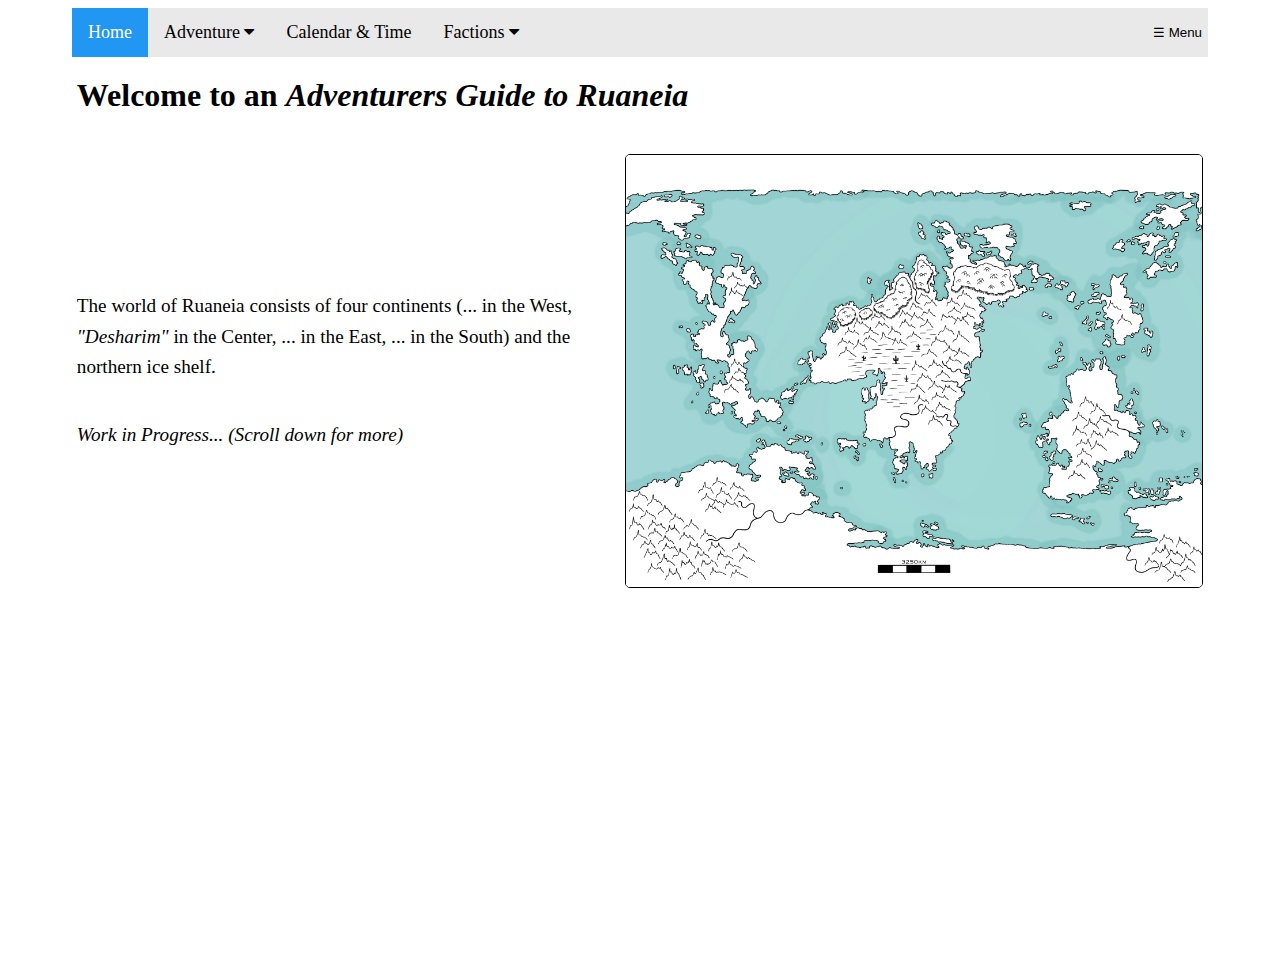
<file: index.html>
<!DOCTYPE html>
<html lang="en">
  <head>
    <meta charset="UTF-8" />
    <meta name="viewport" content="width=device-width, initial-scale=1.0" />
    <link rel="stylesheet" href="style.css" />
    <link
      rel="stylesheet"
      href="https://cdnjs.cloudflare.com/ajax/libs/font-awesome/4.7.0/css/font-awesome.min.css"
    />
    <script src="main.js"></script>
    <title>Ruaneia</title>
  </head>

  <body>
    <!-- Create navigation bar with styles defined in external CSS document -->
    <div class="topnav">
      <a class="active" id="currentPage">Home</a>
      <div id="menuLinks" class="menu-links">
        <a class="active" href="index.html">Home</a>
        <div class="dropdown">
          <button class="dropdown-button">
            Adventure <i class="fa fa-caret-down"></i>
          </button>
          <div class="dropdown-content">
            <a href="Campaign Premise.html">Campaign Premise</a>
          </div>
        </div>
        <a href="Calendar & Time.html">Calendar & Time</a>
        <div class="dropdown">
          <button class="dropdown-button">
            Factions <i class="fa fa-caret-down"></i>
          </button>
          <div class="dropdown-content">
            <a href="Freelance Orders.html">Freelance Orders</a>
            <a href="Governmental Organisations.html"
              >Governmental Organisations</a
            >
          </div>
        </div>
        <!-- <input type="text" placeholder="Search..." /> -->
      </div>
      <button class="menu-button" onclick="toggleMenu()">☰ Menu</button>
    </div>

    <div class="container">
      <div class="snap-scroll-container">
        <div class="snap-scroll-section">
          <h1>Welcome to an <i> Adventurers Guide to Ruaneia </i></h1>
          <div class="text-image-container">
            <div class="scrollable-text">
              <p>
                The world of Ruaneia consists of four continents (... in the
                West,
                <i>"Desharim"</i> in the Center, ... in the East, ... in the
                South) and the northern ice shelf.
              </p>
              <br />
              <p><i>Work in Progress... (Scroll down for more)</i></p>
            </div>
            <div class="imageContainer">
              <img
                style="width: 45vw; justify-self: center"
                src="images/Ruaneia.png"
                alt="A roughly drawn map of the World of Ruaneia"
              />
            </div>
          </div>
        </div>
        <div class="snap-scroll-section">
          <h1>What makes <i>Ruaneia</i> unique?</h1>
          <h2>Aether engulfs the world of Ruaneia.</h2>
          <p>
            Aether is a mysterious energy older even than the gods of the world
            itself, surrounding the known universe. Magic and Monsters are
            believed to originate from the Aether. In very rare cases, humanoids
            are born with a touch of Aether, giving them higher aptitudes for
            magic, enhancing their physical prowess and making them more
            resilient to injuries and illnesses. The first record of such an
            Aetherborn dates back several thousands of years, and yet little is
            known about the Aether itself or about what causes the birth of
            Aetherborns.
          </p>
          <br />
          <h2>Player Characters are Aetherborn.</h2>
          <p>
            Faintly touched by the mysterious Aether, the characters are capable
            of feats that would not be possible for average humanoids. Many
            people revere Aetherborns in high esteem, seeing them as saviours or
            protectors from the threats of the world. However, others see their
            connection to a vastly mysterious and potentially dangerous source
            of energy, as a threat and seek to rid the world of such
            abominations.
            <br />
            <b>Mechanical Changes.</b> Player Characters (PCs), as Aetherborn,
            can exceed a level cap that non-Aetherborn cannot. This level cap
            can be assumed to be somewhere between levels 7 and 12, due to the
            fact that in some rare cases, through exhaustive training and
            deication, people are able to reach heights that are deemed
            impossible for non-Aetherborn.
            <br />
            The magical nature of the Aether lets PCs recover faster from
            injuries, fully healing within a good nights rest, rather than over
            the course of several days and only under supervision of doctors and
            healers or through the administering of medicines. Further, this
            magical aptitude allows any PC to cast
            <i>Spell Scrolls</i> without the need for prior knowledge of the
            enscribed spell. And decreases the time it takes to consume a potion
            and wait for its effect.
          </p>
          <br />
        </div>
      </div>
    </div>
  </body>
</html>
</file>
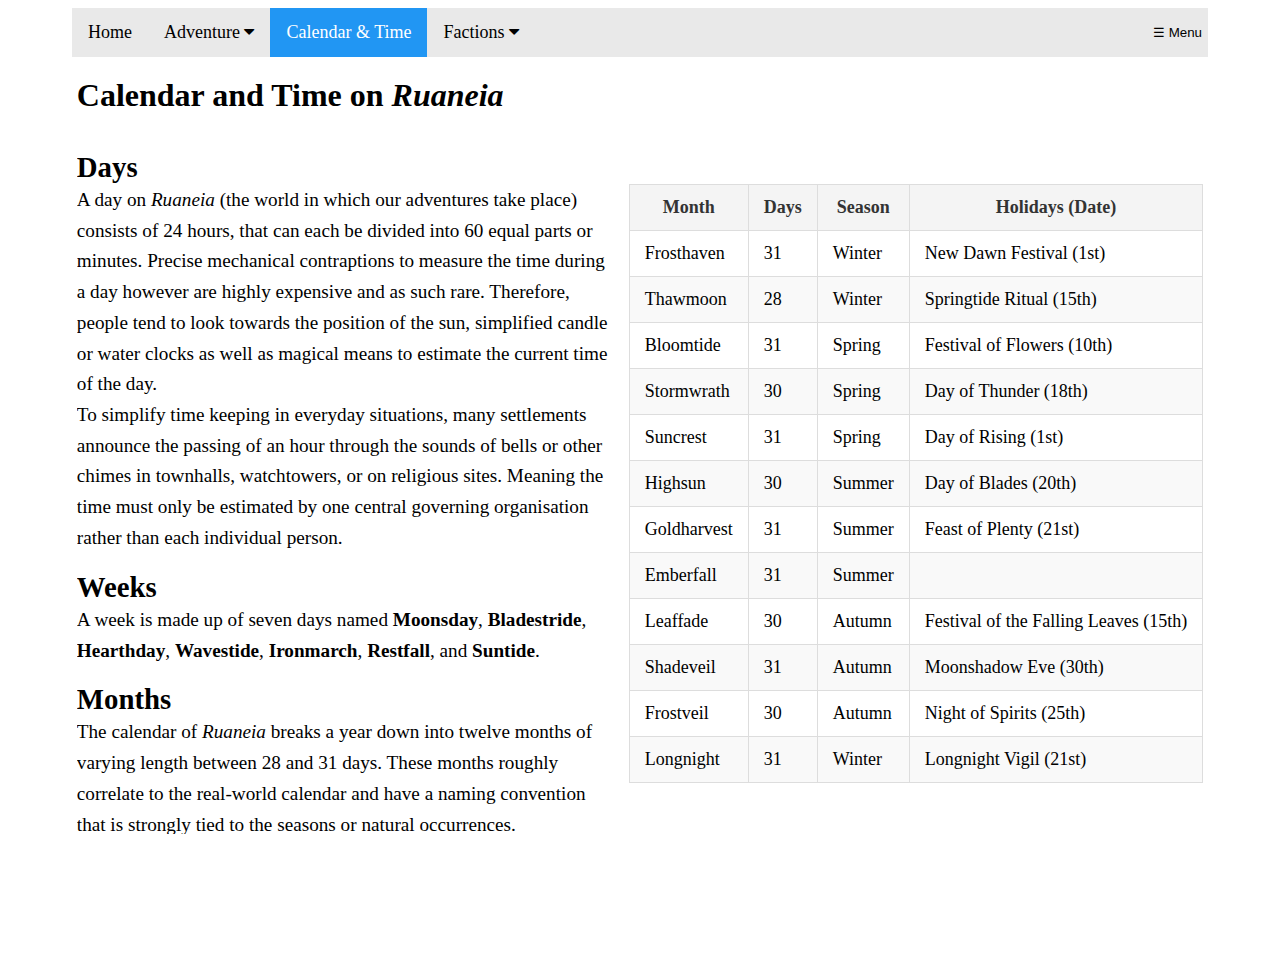
<file: Calendar & Time.html>
<!DOCTYPE html>
<html lang="en">
  <head>
    <meta charset="UTF-8" />
    <meta name="viewport" content="width=device-width, initial-scale=1.0" />
    <link rel="stylesheet" href="style.css" />
    <link
      rel="stylesheet"
      href="https://cdnjs.cloudflare.com/ajax/libs/font-awesome/4.7.0/css/font-awesome.min.css"
    />
    <script src="main.js"></script>
    <title>Ruaneia: Calendar & Time</title>
  </head>

  <body>
    <!-- Create navigation bar with styles defined in external CSS document -->
    <div class="topnav">
      <a class="active" id="currentPage">Calendar & Time</a>
      <div id="menuLinks" class="menu-links">
        <a href="index.html">Home</a>
        <div class="dropdown">
          <button class="dropdown-button">
            Adventure <i class="fa fa-caret-down"></i>
          </button>
          <div class="dropdown-content">
            <a href="Campaign Premise.html">Campaign Premise</a>
          </div>
        </div>
        <a class="active" href="Calendar & Time.html">Calendar & Time</a>
        <div class="dropdown">
          <button class="dropdown-button">
            Factions <i class="fa fa-caret-down"></i>
          </button>
          <div class="dropdown-content">
            <a href="Freelance Orders.html">Freelance Orders</a>
            <a href="Governmental Organisations.html"
              >Governmental Organisations</a
            >
          </div>
        </div>
        <!-- <input type="text" placeholder="Search..." /> -->
      </div>
      <button class="menu-button" onclick="toggleMenu()">☰ Menu</button>
    </div>

    <div class="container">
      <div class="snap-scroll-container">
        <div class="snap-scroll-section">
          <h1>Calendar and Time on <i> Ruaneia </i></h1>
          <div class="text-image-container">
            <div class="scrollable-text">
              <h2>Days</h2>
              <p>
                A day on <i>Ruaneia</i> (the world in which our adventures take
                place) consists of 24 hours, that can each be divided into 60
                equal parts or minutes. Precise mechanical contraptions to
                measure the time during a day however are highly expensive and
                as such rare. Therefore, people tend to look towards the
                position of the sun, simplified candle or water clocks as well
                as magical means to estimate the current time of the day. <br />
                To simplify time keeping in everyday situations, many
                settlements announce the passing of an hour through the sounds
                of bells or other chimes in townhalls, watchtowers, or on
                religious sites. Meaning the time must only be estimated by one
                central governing organisation rather than each individual
                person.
              </p>
              <h2>Weeks</h2>
              <p>
                A week is made up of seven days named <b>Moonsday</b>,
                <b>Bladestride</b>, <b>Hearthday</b>, <b>Wavestide</b>,
                <b>Ironmarch</b>, <b>Restfall</b>, and <b>Suntide</b>.
              </p>
              <h2>Months</h2>
              <p>
                The calendar of <i>Ruaneia</i> breaks a year down into twelve
                months of varying length between 28 and 31 days. These months
                roughly correlate to the real-world calendar and have a naming
                convention that is strongly tied to the seasons or natural
                occurrences.
              </p>
            </div>
            <div class="imageContainer">
              <table class="styled-table">
                <thead>
                  <tr>
                    <th>Month</th>
                    <th>Days</th>
                    <th>Season</th>
                    <th>Holidays (Date)</th>
                  </tr>
                </thead>
                <tbody>
                  <tr>
                    <td>Frosthaven</td>
                    <td>31</td>
                    <td>Winter</td>
                    <td>New Dawn Festival (1st)</td>
                  </tr>
                  <tr>
                    <td>Thawmoon</td>
                    <td>28</td>
                    <td>Winter</td>
                    <td>Springtide Ritual (15th)</td>
                  </tr>
                  <tr>
                    <td>Bloomtide</td>
                    <td>31</td>
                    <td>Spring</td>
                    <td>Festival of Flowers (10th)</td>
                  </tr>
                  <tr>
                    <td>Stormwrath</td>
                    <td>30</td>
                    <td>Spring</td>
                    <td>Day of Thunder (18th)</td>
                  </tr>
                  <tr>
                    <td>Suncrest</td>
                    <td>31</td>
                    <td>Spring</td>
                    <td>Day of Rising (1st)</td>
                  </tr>
                  <tr>
                    <td>Highsun</td>
                    <td>30</td>
                    <td>Summer</td>
                    <td>Day of Blades (20th)</td>
                  </tr>
                  <tr>
                    <td>Goldharvest</td>
                    <td>31</td>
                    <td>Summer</td>
                    <td>Feast of Plenty (21st)</td>
                  </tr>
                  <tr>
                    <td>Emberfall</td>
                    <td>31</td>
                    <td>Summer</td>
                    <td></td>
                  </tr>
                  <tr>
                    <td>Leaffade</td>
                    <td>30</td>
                    <td>Autumn</td>
                    <td>Festival of the Falling Leaves (15th)</td>
                  </tr>
                  <tr>
                    <td>Shadeveil</td>
                    <td>31</td>
                    <td>Autumn</td>
                    <td>Moonshadow Eve (30th)</td>
                  </tr>
                  <tr>
                    <td>Frostveil</td>
                    <td>30</td>
                    <td>Autumn</td>
                    <td>Night of Spirits (25th)</td>
                  </tr>
                  <tr>
                    <td>Longnight</td>
                    <td>31</td>
                    <td>Winter</td>
                    <td>Longnight Vigil (21st)</td>
                  </tr>
                </tbody>
              </table>
            </div>
          </div>
        </div>
      </div>
    </div>
  </body>
</html>
</file>
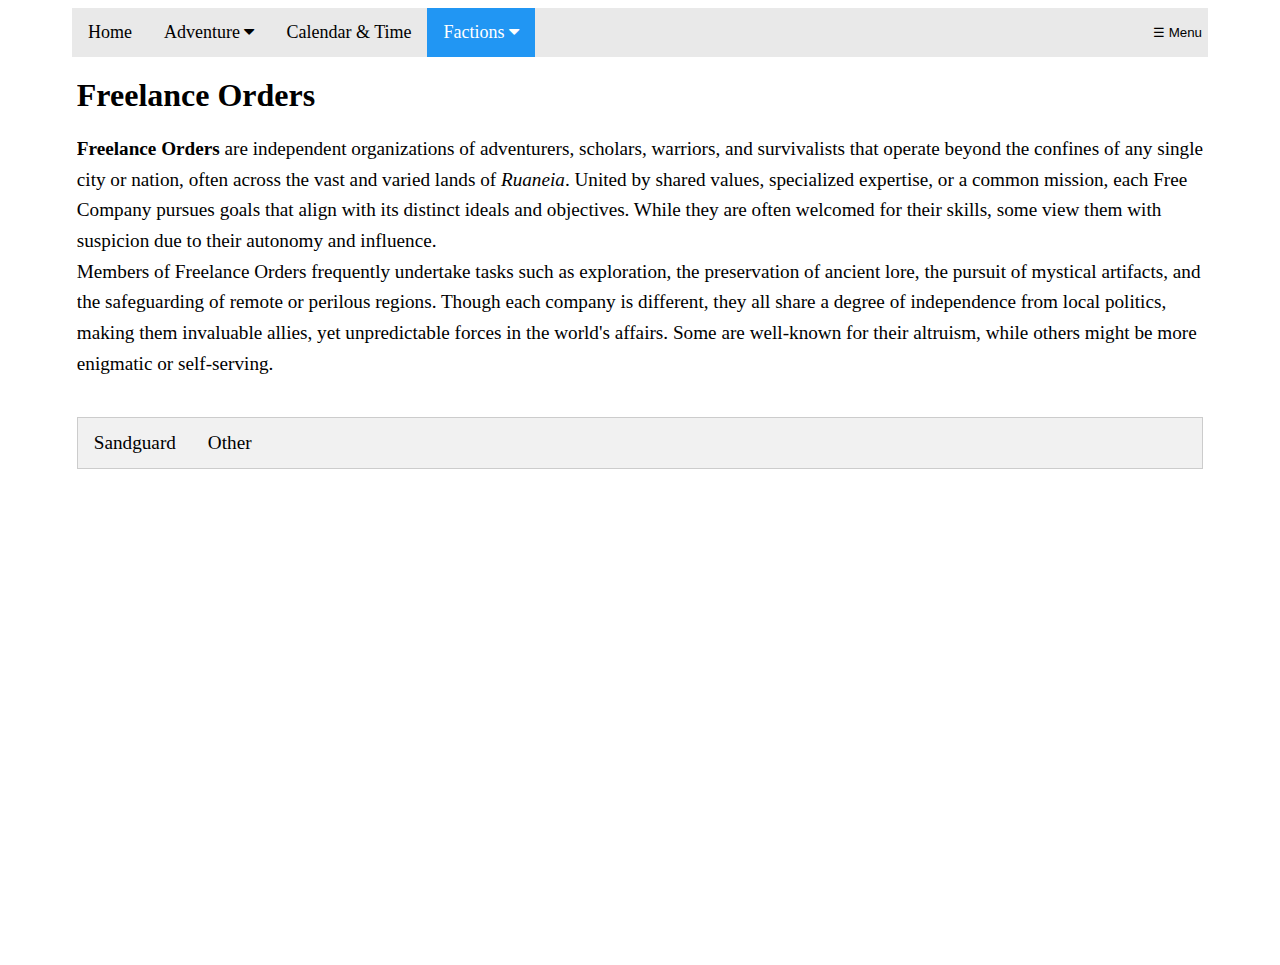
<file: Freelance Orders.html>
<!DOCTYPE html>
<html lang="en">
  <head>
    <meta charset="UTF-8" />
    <meta name="viewport" content="width=device-width, initial-scale=1.0" />
    <link rel="stylesheet" href="style.css" />
    <link
      rel="stylesheet"
      href="https://cdnjs.cloudflare.com/ajax/libs/font-awesome/4.7.0/css/font-awesome.min.css"
    />
    <script src="main.js"></script>
    <title>Ruaneia: Freelance Orders</title>
  </head>

  <body>
    <!-- Create navigation bar with styles defined in external CSS document -->
    <div class="topnav">
      <a class="active" id="currentPage">Factions</a>
      <div id="menuLinks" class="menu-links">
        <a href="index.html">Home</a>
        <div class="dropdown">
          <button class="dropdown-button">
            Adventure <i class="fa fa-caret-down"></i>
          </button>
          <div class="dropdown-content">
            <a href="Campaign Premise.html">Campaign Premise</a>
          </div>
        </div>
        <a href="Calendar & Time.html">Calendar & Time</a>
        <div class="dropdown">
          <button
            class="dropdown-button"
            style="color: white; background-color: #2196f3"
          >
            Factions <i class="fa fa-caret-down"></i>
          </button>
          <div class="dropdown-content">
            <a class="active" href="Freelance Orders.html">Freelance Orders</a>
            <a href="Governmental Organisations.html"
              >Governmental Organisations</a
            >
          </div>
        </div>
        <!-- <input type="text" placeholder="Search..." /> -->
      </div>
      <button class="menu-button" onclick="toggleMenu()">☰ Menu</button>
    </div>

    <div class="container">
      <div class="snap-scroll-container">
        <div class="snap-scroll-section">
          <h1>Freelance Orders</h1>
          <p>
            <b>Freelance Orders</b> are independent organizations of
            adventurers, scholars, warriors, and survivalists that operate
            beyond the confines of any single city or nation, often across the
            vast and varied lands of <i>Ruaneia</i>. United by shared values,
            specialized expertise, or a common mission, each Free Company
            pursues goals that align with its distinct ideals and objectives.
            While they are often welcomed for their skills, some view them with
            suspicion due to their autonomy and influence.
            <br />
            Members of Freelance Orders frequently undertake tasks such as
            exploration, the preservation of ancient lore, the pursuit of
            mystical artifacts, and the safeguarding of remote or perilous
            regions. Though each company is different, they all share a degree
            of independence from local politics, making them invaluable allies,
            yet unpredictable forces in the world's affairs. Some are well-known
            for their altruism, while others might be more enigmatic or
            self-serving.
          </p>
          <br />
          <!-- Tab links -->
          <div class="tab">
            <button class="tablinks" onclick="openTab(event, 'Sandguard')">
              Sandguard
            </button>
            <button class="tablinks" onclick="openTab(event, 'Other')">
              Other
            </button>
          </div>

          <!-- Tab content -->
          <div id="Sandguard" class="tabcontent">
            <h3>Sandguard</h3>
            <p>
              The Sandguard is a faction of desert-born warriors, scholars, and
              survivalists committed to protecting the delicate balance of the
              Sharras'Thar desert and the lands surrounding it. They serve as
              guides, researchers, and protectors, standing against reckless
              efforts to exploit the desert's resources, believing such actions
              could disturb ancient powers like the legendary Calamity of the
              Dunes. <br />
              The Sandguard has established their headquarters in Shar'Mazir,
              where they openly provide guidance and expertise to travellers,
              and traders, but they remain vigilant in their opposition to
              expansions that are harmful to the environment.
            </p>
            <h4>Core Values</h4>
            <p>
              <b><i>Balance with the Desert.</i></b> The Sandguard seeks to
              maintain harmony with the desert ecosystem, preventing its
              disruption.
              <br />
              <b><i>Knowledge and Wisdom.</i></b> Understanding the desert's
              secrets is key to protecting it. The faction values research and
              desert lore. <br />
              <b><i>Protection and Guidance.</i></b> Skilled in both combat and
              survival, the Sandguard protects travellers and defends cities
              against desert threats.
            </p>
            <h3>Members</h3>
            <p><i>Keep playing to discover more interesting content...</i></p>
          </div>

          <div id="Other" class="tabcontent">
            <h3>Other</h3>
            <p>More Freelance Orders are sure to follow...</p>
          </div>
        </div>
      </div>
    </div>
  </body>
</html>
</file>
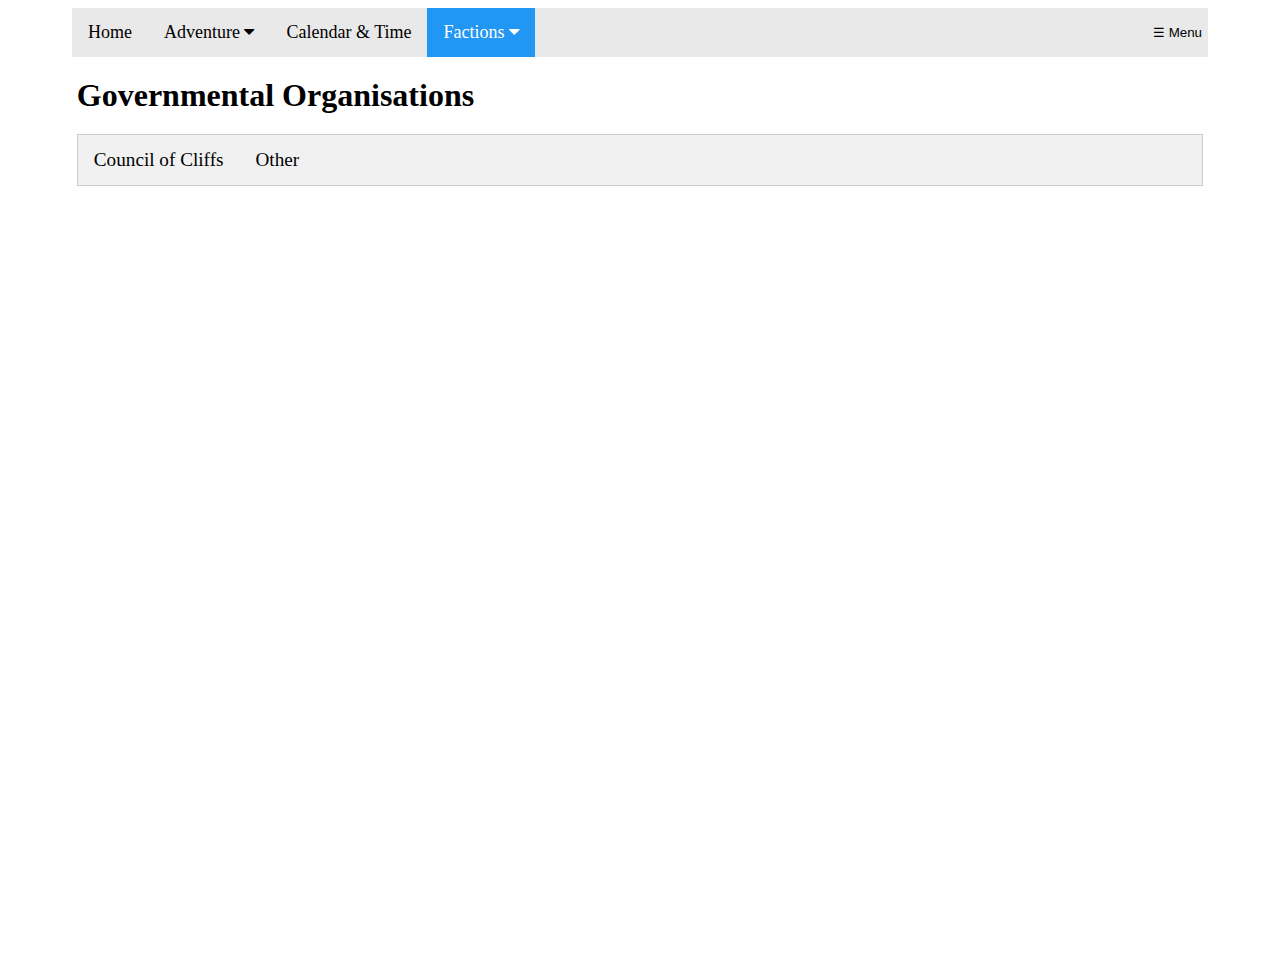
<file: Governmental Organisations.html>
<!DOCTYPE html>
<html lang="en">
  <head>
    <meta charset="UTF-8" />
    <meta name="viewport" content="width=device-width, initial-scale=1.0" />
    <link rel="stylesheet" href="style.css" />
    <link
      rel="stylesheet"
      href="https://cdnjs.cloudflare.com/ajax/libs/font-awesome/4.7.0/css/font-awesome.min.css"
    />
    <script src="main.js"></script>
    <title>Ruaneia: Council of Cliffs</title>
  </head>

  <body>
    <!-- Create navigation bar with styles defined in external CSS document -->
    <div class="topnav">
      <a class="active" id="currentPage">Factions</a>
      <div id="menuLinks" class="menu-links">
        <a href="index.html">Home</a>
        <div class="dropdown">
          <button class="dropdown-button">
            Adventure <i class="fa fa-caret-down"></i>
          </button>
          <div class="dropdown-content">
            <a href="Campaign Premise.html">Campaign Premise</a>
          </div>
        </div>
        <a href="Calendar & Time.html">Calendar & Time</a>
        <div class="dropdown">
          <button
            class="dropdown-button"
            style="color: white; background-color: #2196f3"
          >
            Factions <i class="fa fa-caret-down"></i>
          </button>
          <div class="dropdown-content">
            <a href="Freelance Orders.html">Freelance Orders</a>
            <a class="active" href="Governmental Organisations.html"
              >Governmental Organisations</a
            >
          </div>
        </div>
        <!-- <input type="text" placeholder="Search..." /> -->
      </div>
      <button class="menu-button" onclick="toggleMenu()">☰ Menu</button>
    </div>

    <div class="container">
      <div class="snap-scroll-container">
        <div class="snap-scroll-section">
          <h1>Governmental Organisations</h1>
          <!-- Tab links -->
          <div class="tab">
            <button
              class="tablinks"
              onclick="openTab(event, 'Council of Cliffs')"
            >
              Council of Cliffs
            </button>
            <button class="tablinks" onclick="openTab(event, 'Other')">
              Other
            </button>
          </div>

          <!-- Tab content -->
          <div id="Council of Cliffs" class="tabcontent">
            <div class="scrollable-text">
              <h3>Council of Cliffs</h3>
              <p>
                The Council of the Cliffs, is a group of powerful oligarchs,
                each representing an influential faction, family, or guild
                within the city. Originally, the council was formed by the
                city's founders—warriors, engineers, and scholars—who built
                Shar'Mazir to protect the northern lands from the desert and
                Zar'Khul. Over time, as the immediate threat of the World Eater
                faded into legend, the council shifted its focus from defence
                and survival to politics, wealth, and power. In memory of its
                original purpose the council is still made up of five seats: one
                for each of the four major parties involved in the founding of
                Shar'Mazir—the Water Lords, the Iron Watch, the Merchant Guild
                and the Arcane Collective—and one Free Seat elected each year as
                a tiebreaker. As whispers of unrest and forgotten legends begin
                to resurface, the council remains preoccupied with their
                schemes, blind to the awakening darkness beyond the dunes.
              </p>
              <br />
              <h4>Water Lords</h4>
              <p>
                The Water Lords control the aqueducts and the distribution of
                water within Shar'Mazir and its immediate surroundings. Once
                contributing the lifeblood of Shar'Mazir and a main driving
                force of prosperity and wealth in the area, with the danger of
                Zar'Khul long lost to myth, many of the Water Lords have shifted
                their focus toward their personal gain. Envious of the Merchant
                Guilds increasing wealth and influence, they have begun
                implementing tight rations of water as political leverage and to
                collect exorbitant prices for additional water supplies. <br />
                However, their greed comes at a cost. In an effort to cut
                expenses and manpower, the western aqueduct, stretching through
                increasingly dangerous regions, has fallen into disrepair. The
                declining water quality is driving commoners to abandon their
                fields and seek less legitimate means of income, resulting in
                food shortages and rising crime rates throughout the city.
              </p>
              <h4>Iron Watch</h4>
              <p>
                The Iron Watch once stood as a proud and disciplined military
                force, defending Shar'Mazir and the northern lands from the
                terrors of Zar'Khul and other dangers emerging from the southern
                desert of Sharras'Thar. However, those glory days have long
                since passed. What remains is little more than a city guard and
                a handful of mercenary companies still on the city's payroll.
                Once noble protectors, they now primarily serve as guards for
                hire, enforcing the will of the highest bidder rather than
                upholding the city's common good. <br />
                Corruption runs deep within the ranks, with commanders more
                concerned with political favors and personal enrichment than
                upholding the values of their predecessors. Though the Iron
                Watch still nominally guards the towering walls that stretch
                between the western and eastern mountain passes, they've grown
                lax, their forces spread thin, and many of their patrols
                neglected. <br />
                This negligence has allowed monsters, bandits, and pillagers to
                establish themselves along the once-safe trade routes, causing
                travel and commerce to falter. While their council pays little
                attention to the growing danger, pockets of resistance remain
                within the Iron Watch—veterans who remember the ideals they once
                stood for, and younger recruits disillusioned by the corruption
                they've inherited. These internal factions quietly struggle for
                control, torn between restoring the Iron Watch's honor or
                succumbing entirely to the highest bidder's whims.
              </p>
              <h4>Merchant Guild</h4>
              <p>
                The Merchant Guild controls all trade, taxation, and tariffs on
                goods passing through Shar'Mazir, especially along the trade
                routes that cut through the desert of Sharras'Thar and the
                treacherous mountain passes of Khar'Zhatyr in the west and
                Dur'Akhar in the east. Their relentless focus on profit has
                driven them to develop innovative methods of transportation,
                most notably the Sand Skiff—vessels capable of gliding across
                the desert sands as ships do on the sea. These skiffs allow the
                Merchant Guild to dominate desert trade routes, giving them a
                near-monopoly on goods flowing through the region. <br />
                Constantly seeking to expand their influence, the guild actively
                establishes new trade hubs along their routes, consolidating
                wealth and power with each new outpost. Their control over
                Shar'Mazir's economy is absolute as they manipulate the market
                through artificial scarcity, strategic monopolies, and high
                tariffs, justifying their exorbitant prices by citing the
                unpredictable dangers of desert travel. <br />
                Many suspect the guild of exaggerating the dangers of the desert
                to maintain their grip on wealth, while others suffer under
                their inflated prices. Politically, the Merchant Guild wields
                considerable influence in the Council of the Cliffs, often using
                their wealth to sway votes or undermine rivals.
              </p>
              <h4>Arcane Collective</h4>
              <p>
                The Arcane Collective is tasked with overseeing all magical and
                technological advancements in Shar'Mazir. Unlike the other
                factions, the Collective has mostly stayed true to its original
                mission: using knowledge and arcane power to safeguard and
                uplift the common people of the city. <br />
                The Arcane Collective's members are scholars, mages, and
                engineers united by a belief in the value of shared knowledge
                and responsible innovation. They regulate the safe use of magic
                within the city and work tirelessly to improve daily life in
                Shar'Mazir. However, despite their dedication, the Arcane
                Collective is under constant pressure. Both the Merchant Guild
                and the Water Lords seek control over their discoveries, hoping
                to monetize and monopolize them. The Iron Watch often sees their
                regulations as a limitation to their autonomy, occasionally
                bypassing imposed restrictions for their own benefit. <br />
                With growing tensions in the city, the Arcane Collective stands
                at a crossroads. They must balance their role as guardians of
                knowledge with the political maneuvering required to defend
                their independence and autonomy. In a city where everyone seems
                to have a price, they remain the last uncorrupted institution, a
                fragile beacon of hope amid the encroaching darkness.
              </p>
              <h4>Free Seat</h4>
              <p>
                The Free Seat is a unique position on the Council of the Cliffs,
                determined each year during a public event known as the Day of
                Blades. On this day, representatives from the Freelance
                Orders—independent mercenary and adventurer groups that operate
                across Ruaneia—along with any ambitious citizen, vie for a
                coveted role in city governance. This intense competition draws
                spectators from across Shar'Mazir, transforming the Day of
                Blades into both a celebration and a high-stakes political
                spectacle. <br />
                Once seated, the Free Seat representative acts as the council's
                tiebreaker for the year. Holding this power makes the Free Seat
                an attractive asset for the city's entrenched factions. Although
                intended to offer a voice to the people and the independent
                spirit of Ruaneia, the Free Seat has often fallen under the
                influence of the four established council members, who eagerly
                sponsor or pressure candidates to secure their votes.
                Technically, any council faction may occupy or control the Free
                Seat through a proxy or allied representative, resulting in
                strategic alliances or intense rivalries each year as factions
                attempt to sway the selection process in their favour. <br />
                For ambitious Freelance Orders members, winning the Free Seat is
                a chance to gain influence in the city. Yet, it is also a
                dangerous role, as council members do not take kindly to
                dissenting votes. Many previous Free Seat holders have been
                found embroiled in scandal, quietly removed from power, or met
                with unfortunate "accidents" when they resisted factional
                pressure. Despite the risks, the Free Seat remains one of the
                only paths to influence in Shar'Mazir for those not born into
                the city's power structure, a symbol of hope for the ambitious
                and the commoners alike.
              </p>
            </div>
          </div>

          <div id="Other" class="tabcontent">
            <h3>Other</h3>
            <p>More Governmental Organisations are sure to follow...</p>
          </div>
        </div>
      </div>
    </div>
  </body>
</html>
</file>
<file: style.css>
::-webkit-scrollbar {                   /* Hides scrollbar */
    width: 0px;
    background: transparent;            /* make scrollbar transparent */
}

:root {                                 /* Adds variables to be used in other stylings */
    --navbar-height: 200px;
    --available-height: calc(100vh - var(--navbar-height));
}

html, body {
    font-family: Georgia, 'Times New Roman', Times, serif ;
    overflow: hidden;
}

.snap-scroll-container {                /* Allows content inside this class to snap-scroll */
    overflow-y: scroll;     
    overflow-x: hidden;     
    scroll-snap-type: y mandatory;      /* Forces content along y-axis to snap */
    max-height: 100vh;                  /* Sets max-height of content to viewport height (basically screen height) */
}

.snap-scroll-section {                  /* Creates sections for snap-sroll to snap to */
    scroll-snap-align: start;           /* Snaps to the start (top) of the content when scrolling */
    height: 100vh;                      /* Sets the size of each section to the viewport height*/

    flex-direction: column;
    justify-content: center;
    align-items: center;
    font-size: 2rem;
}

.topnav {                               /* Adds navigation bar with background-colour and margins */
    display: flex;
    align-items: start;
    background-color: #e9e9e9;
    margin-left: 5vw;
    margin-right: 5vw;
    position: relative;
    flex-wrap: nowrap;
}

.topnav a {                             /* Style the links inside the navigation bar */
    display: block;
    color: black;
    text-align: center;
    padding: 14px 16px;
    text-decoration: none;
    font-size: 18px;
}

.topnav a:hover, .dropdown:hover {      /* Change background-colour on hover */
    background-color: #ddd;
    color: black;
}

.topnav a.active {                      /* Style the "active" element to highlight the current page */
    background-color: #2196f3;        /* Background-Colour of the box */
    color: white;                     /* Text colour inside the box */
}

.topnav input[type=text] {              /* Style the searchbar and align it inside the navigation bar */
    align-self: center;
    padding: 8px;
    border: 1px solid #ccc;
    font-size: 18px;
}

.menu-links {                           /* Hide links in navigation bar */
    display: flex;
    flex-direction: row;
    position: absolute;
    top: 100%;
    left: 0;
    background-color: #e9e9e9;
    width: 100%;
    z-index: 1000;
}

.menu-button {
    margin-left: auto;
    background: none;
    border: none;
    color: #000000;
    cursor: pointer;
    align-self: center;
}

.dropdown {                             /* The dropdown container */
    float: left;
    overflow: hidden;
}
  
.dropdown .dropdown-button {            /* Dropdown button */
    font-size: 18px;
    border: none;
    outline: none;
    color: black;
    padding: 14px 16px;
    background-color: inherit;
    font-family: inherit;               /* Important for vertical align on mobile phones */
    margin: 0;                          /* Important for vertical align on mobile phones */
}

.dropdown-content {                     /* Dropdown content (hidden by default) */
    display: none;
    position: absolute;
    background-color: #e9e9e9;
    min-width: 160px;
    box-shadow: 0px 8px 16px 0px rgba(0,0,0,0.2);
    z-index: 1;
}

.dropdown-content a {                   /* Links inside the dropdown */
    float: none;
    color: black;
    padding: 12px 16px;
    text-decoration: none;
    display: block;
    text-align: left;
}

.dropdown-content a:hover { 	        /* Add a grey background color to dropdown links on hover */
    background-color: #ddd;
}
  
.dropdown:hover .dropdown-content {     /* Show the dropdown menu on hover */
    display: block;
}

.container {
    margin: auto;
    width: 88vw;
}

h1 {
    margin: auto;
    font-size: 2rem;
    line-height: 2.4;
}

h2 {
    margin: auto;
    margin-top: 1rem;
    font-size: 1.8rem;
    line-height: 2.2rem;
}

h3 {
    margin: auto;
    margin-top: 1rem;
    font-size: 1.6rem;
    line-height: 2rem;
}

h4 {
    margin: auto;
    margin-top: 1rem;
    font-size: 1.4rem;
    line-height: 1.8rem;
}

p {
    margin: auto;
    font-size: 1.2rem;
    line-height: 1.6;
}

.imageContainer {
    max-width: 90vw;
    display: flex;
    justify-content: center;
    align-items: center;
    margin: 20px 0;
}

.imageContainer img {
    max-width: 90vw;                    /* Limit image size for larger screens */
    height: auto;                       /* Maintain aspect ratio */
    max-height: 100%;
    border: 1px solid black;
    border-radius: 5px;                 /* Slightly rounded edges */
}

.text-image-container {                 /* Container for text and image in a row */
    display: flex;
    justify-content: flex-start;
    align-items: center;
    max-height: var(--available-height);
}

.text-image-container p {               /* Style paragraph text */
    flex: 1;                            /* Allow paragraph to take available space */
    margin-right: 20px;                 /* Add space between text and image */
    font-size: 1.2rem;
    line-height: 1.6;
    color: #000000;
    max-height: 100%;
}

.scrollable-text {
    flex: 1;
    max-height: var(--available-height);
    overflow-y: auto;
}

.styled-table {
    border-collapse: collapse;
    margin: 25px 0;
    font-size: 18px;
    text-align: left;
    width: 100%;
    border: 1px solid #ddd;
}

.styled-table th, .styled-table td {
    padding: 12px 15px;
    border: 1px solid #ddd;
}

.styled-table th {
    background-color: #f4f4f4;
    color: #333;
    font-weight: bold;
    text-align: center;
}

.styled-table tr:nth-child(even) {
    background-color: #f9f9f9;
}

.styled-table tr:hover {
    background-color: #f1f1f1;
}

.tab {                                  /* Style the tab */
    overflow: hidden;
    border: 1px solid #ccc;
    background-color: #f1f1f1;
  }
  
.tab button {                           /* Style the buttons that are used to open the tab content */
    background-color: inherit;
    float: left;
    border: none;
    outline: none;
    cursor: pointer;
    padding: 14px 16px;
    font-size: 1.2rem;
    transition: 0.3s;
    font-family: Georgia, 'Times New Roman', Times, serif;
}
  
.tab button:hover {                     /* Change background color of buttons on hover */
    background-color: #ddd;
}
  
.tab button.active {                    /* Create an active/current tablink class */
    background-color: #ccc;
}
  
.tabcontent {                           /* Style the tab content */
    display: none;
    padding: 6px 12px;
    border: 1px solid #ccc;
    border-top: none;
}

@media screen and (max-width: 650px) {  /* Changes style settings if screen size is reduced */
    .text-image-container{
        flex-direction: column;
    }
    h1 {
        font-size: 1.6rem;
        line-height: 2rem auto;
    }
    .text-image-container p {
        font-size: 0.8rem;
        line-height: 1.2rem auto;
    }
    .topnav{
        align-items: center;
        max-width: 90vh;
    }
    .topnav a.active {
        width: 50.2vh;
        text-align: center;
    }
    .menu-links {
        display: none;
        width: 100%;
    }
    .menu-button {
        display: inline;
        align-self: center;
    }
    .menu-links.show {                      /* Show Menu when "show" class is added */
        display: flex;
        flex-direction: column;
        align-items: center;
    }

    #currentPage {
        display: flex;
    }
    
}

@media screen and (min-width: 651px) {
    .menu-links{
        position: static;
        width: auto;
    }
    #currentPage {
        display: none;
    }
    
}
</file>
